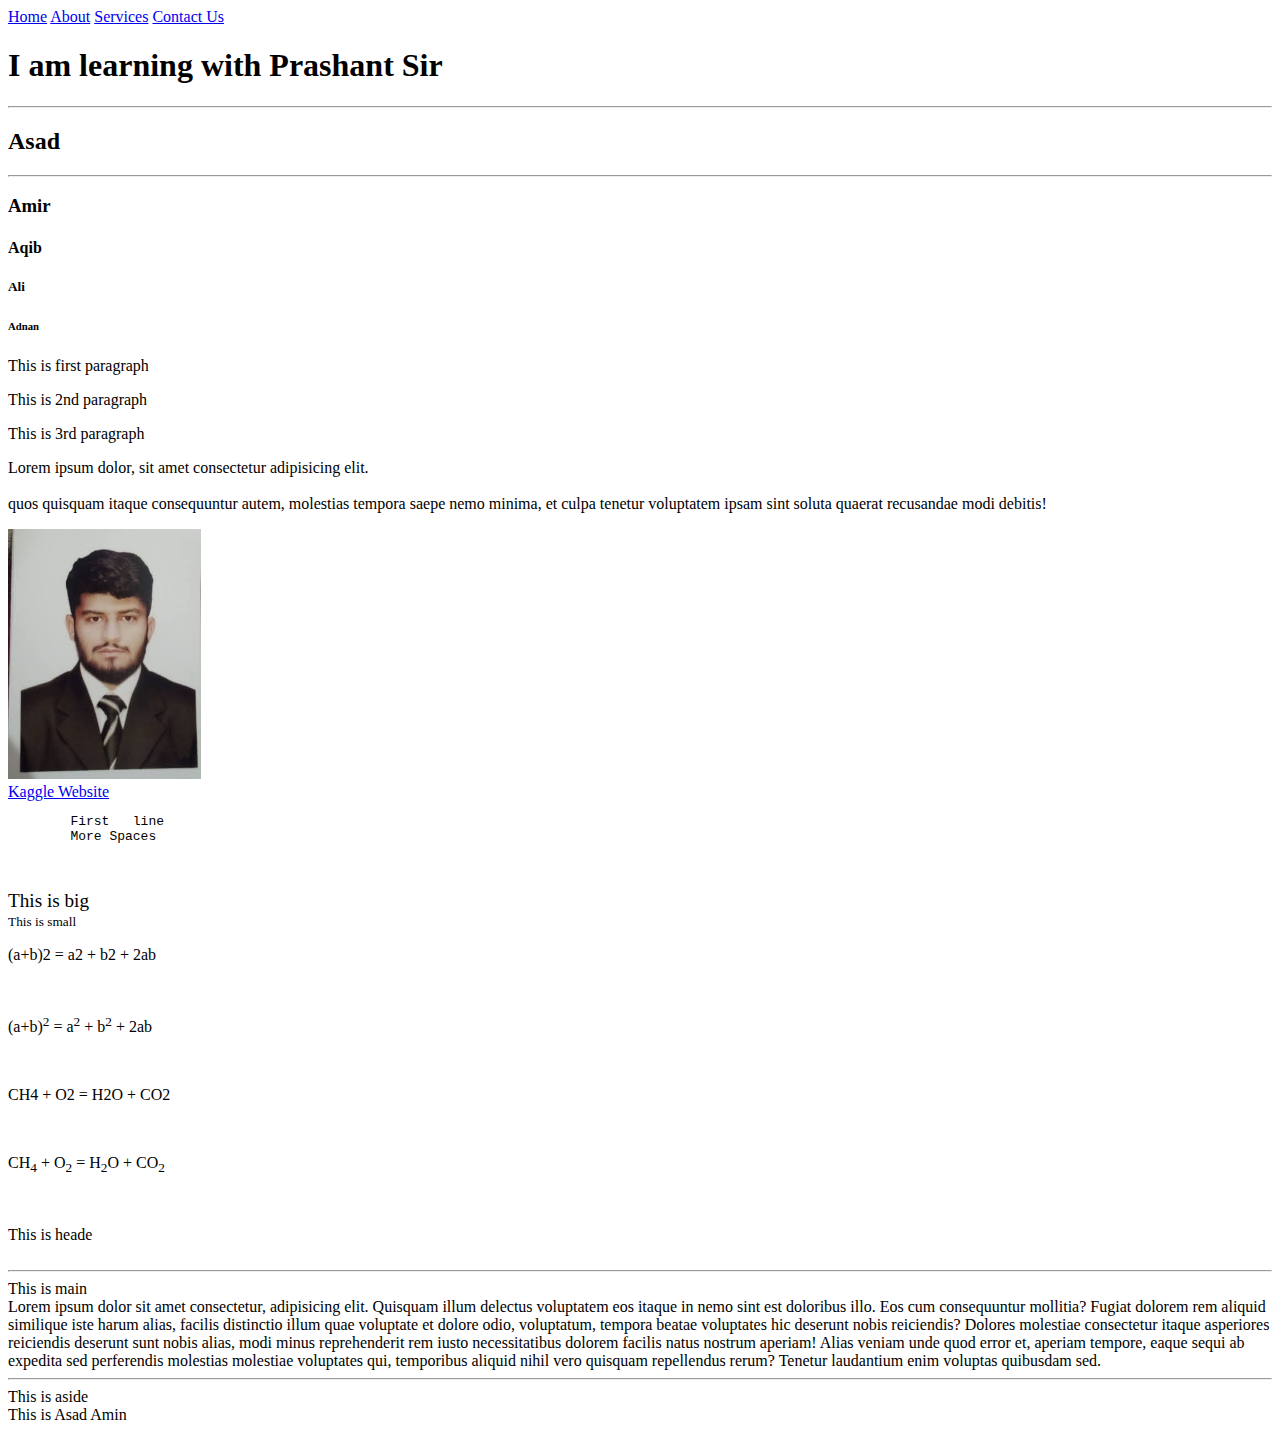
<file: Html Basic/Peject No 2/index.html>
<!DOCTYPE html>
<html lang="en">
<head>
    <meta charset="UTF-8">
    <meta name="viewport" content="width=device-width, initial-scale=1.0">
    <title>Document</title>
</head>
<body>
    <!--Navigation In HTML-->
<header>
    <nav>
        <a href="#home">Home</a>
        <a href="#about">About</a>
        <a href="#services">Services</a>
        <a href="#contactus">Contact Us</a>
    </nav>
</header>
    <!-- Using of h1 tags in HTML-->
    <h1>I am learning with Prashant Sir</h1>
    <hr>
    <h2>Asad</h2>
    <hr>
    <h3>Amir</h3>
    <h4>Aqib</h4>
    <h5>Ali</h5>
    <h6>Adnan</h6>
    <p>This is first paragraph</p>
    <p>This is 2nd paragraph</p>
    <p>This is 3rd paragraph</p>
    <p>Lorem ipsum dolor, sit amet consectetur adipisicing elit. <br><br> quos quisquam itaque consequuntur autem, molestias tempora saepe nemo minima, et culpa tenetur voluptatem ipsam sint soluta quaerat recusandae modi debitis!</p>
    <image src="images/IMG_20240421_155923_603.jpg" alt="Asad Amin" height="250px"> <br>
    <a href="https://www.kaggle.com/datasets/morriswongch/kaggle-datasets"> Kaggle Website</a> <br>
    <pre>
        First   line
        More Spaces
    </pre> <br>
    <big> This is big</big><br>
    <small>This is small</small><br>
    <p>(a+b)2 = a2 + b2 + 2ab</p> <br>
    <p>(a+b)<sup>2</sup> = a<sup>2</sup> + b<sup>2</sup> + 2ab</p>
    <br>
    <p>CH4 + O2 = H2O + CO2</p><br>
    <p>CH<sub>4</sub> + O<sub>2</sub> = H<sub>2</sub>O + CO<sub>2</sub><p> <br>
    <header>This is heade</header> <br> <hr>
    <main>This is main</main>
    <section>
        <article>
            Lorem ipsum dolor sit amet consectetur, adipisicing elit. Quisquam illum delectus voluptatem eos itaque in nemo sint est doloribus illo. Eos cum consequuntur mollitia? Fugiat dolorem rem aliquid similique iste harum alias, facilis distinctio illum quae voluptate et dolore odio, voluptatum, tempora beatae voluptates hic deserunt nobis reiciendis? Dolores molestiae consectetur itaque asperiores reiciendis deserunt sunt nobis alias, modi minus reprehenderit rem iusto necessitatibus dolorem facilis natus nostrum aperiam! Alias veniam unde quod error et, aperiam tempore, eaque sequi ab expedita sed perferendis molestias molestiae voluptates qui, temporibus aliquid nihil vero quisquam repellendus rerum? Tenetur laudantium enim voluptas quibusdam sed.
        </article>
        <hr>
        <aside>
            This is aside
        </aside>
        <footer>
            This is Asad Amin
        </footer>
    </section>
</body>
</html>
</file>
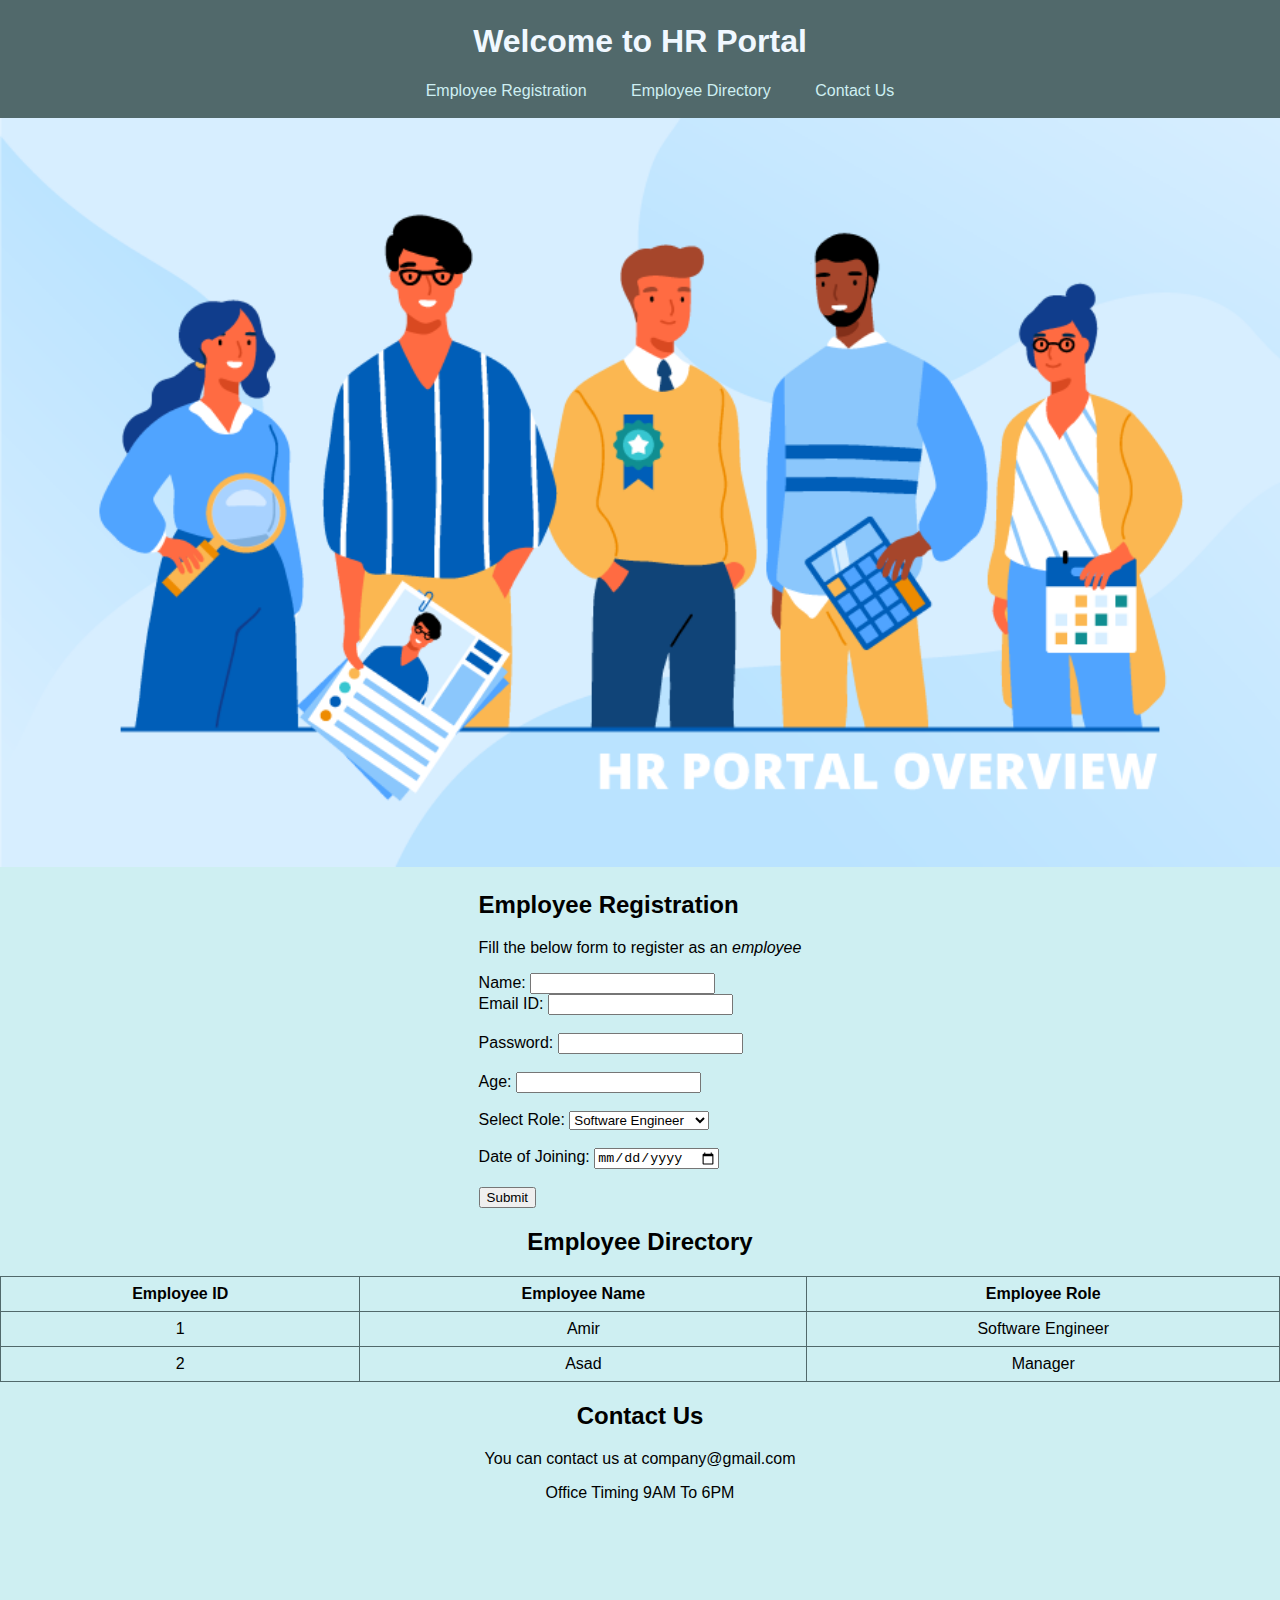
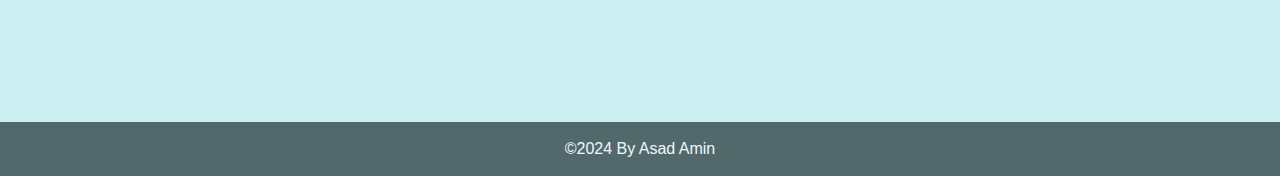
<file: Html Basic/Project_No_1/index.html>
<!DOCTYPE html>
<html lang="en">
<head>
    <meta charset="UTF-8">
    <meta name="viewport" content="width=device-width, initial-scale=1.0">
    <title>Employee Portal</title>
    <style>
        body {
            margin: 0px;
            padding: 0px;
            font-family: Arial, sans-serif;
            background-color: #ceeff2;
            }
        header, footer{
            background-color: #51696b;
            color: aliceblue;
            text-align: center;
            padding: 2px;
        }
        .navitem{
            display: inline;
            padding: 20px;
        }
        .navitem a {
            text-decoration: none;
            color: #ceeff2;
        }
        .registerform{
            width: max-content;
            margin-left: auto;
            margin-right: auto;
        }
        .employeetable{
            text-align: center;
        }
        table{
            margin-left: auto;
            margin-right: auto;
            width: 100%;
            border-collapse: collapse;
        }
        th, td{
            border: 1px solid #51696b;
            padding: 8px;
        }
        .contactus{
            text-align: center;
        }
        
    </style>
</head>
<body>
    <header>
    <h1>Welcome to HR Portal</h1>
    <nav>
        <ul>
            <li class="navitem"><a href="#employee-registration">Employee Registration</a></li>
            <li class="navitem"><a href="#employee-directory">Employee Directory</a></li>
            <li class="navitem"><a href="#contact-us">Contact Us</a></li>
        </ul>
    </nav>
    </header>
    <image src="images/hr-portal.jpg" style="width: 100%; height: 10;"></image>
    <section id="employee-registration" class="registerform">
        <h2>Employee Registration</h2>
        <p>Fill the below form to register as an <em>employee</em></p>
    <form>

        <label for="name">Name: </label>
        <input type="text" id="name"> <br>
        <label for="email">Email ID: </label>
        <input type="email" id="email"><br><br>
        <label for="Password">Password: </label>
        <input type="password" id="Password"><br><br>
        <label for="age">Age: </label>
        <input type="number" id="age"><br><br>
        <label for="role">Select Role: </label>
        <select>
            <option>Software Engineer</option>
            <option>Project Engineer</option>
            <option>Manager</option>
            <option>Supervisor</option>
            <option>HR Senior Manager</option>
        </select>
        <br>
        <br>
        <label for="joiningdate">Date of Joining: </label>
        <input type="date" id="joiningdate"><br><br>
        <input type="submit"
    </form>
    </section>
    <section id="employee-directory" class="employeetable">
        <h2>Employee Directory</h2>
        <table>
            <tr>
                <th>Employee ID</th>
                <th>Employee Name</th>
                <th>Employee Role</th>
            </tr>
            <tr>
                <td>1</td>
                <td>Amir</td>
                <td>Software Engineer</td>
            </tr>
            <tr>
                <td>2</td>
                <td>Asad</td>
                <td>Manager</td>
            </tr>
        </table>
    </section>
    <section id="contact-us" class="contactus">
        <h2>Contact Us</h2>
        <p>You can contact us at company@gmail.com</p>
        <p>Office Timing 9AM To 6PM</p>
        <iframe src="https://www.google.com/maps/embed?pb=!1m18!1m12!1m3!1d3619.9025921661746!2d67.08224227442997!3d24.867176244990603!2m3!1f0!2f0!3f0!3m2!1i1024!2i768!4f13.1!3m3!1m2!1s0x3eb33f004a10c741%3A0x5c62a36b72783177!2sAD%20Boys%20Hostel!5e0!3m2!1sen!2s!4v1728843674136!5m2!1sen!2s" width="600" height="200" style="border:0;" allowfullscreen="" loading="lazy" referrerpolicy="no-referrer-when-downgrade"></iframe>

    </section>
    <footer>
        <p>&copy;2024 By Asad Amin</p>
    </footer>
</body>
</html>
</file>
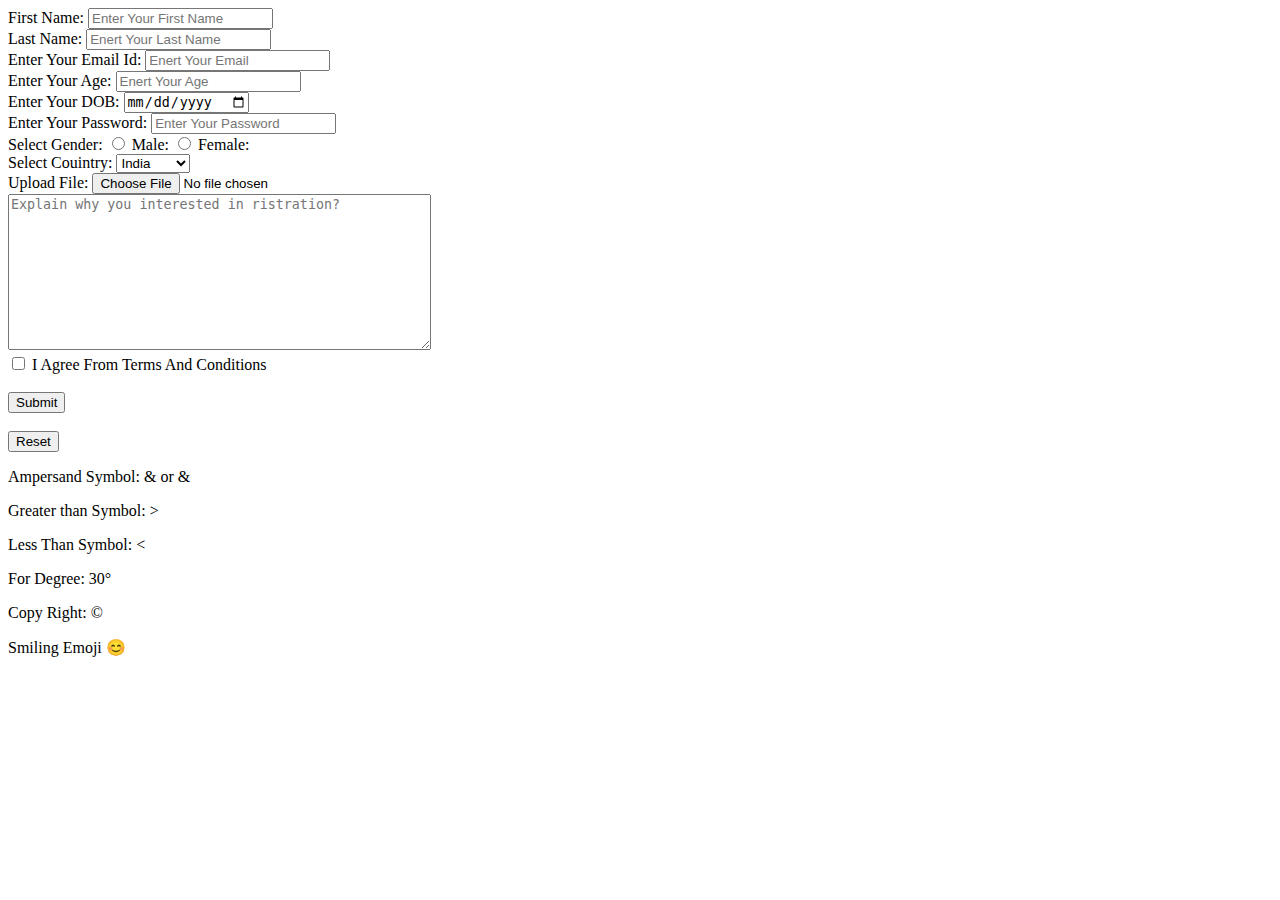
<file: Html Basic/Form.html>
<!DOCTYPE html>
<html lang="en">
<head>
    <title>Form in html</title>
</head>
<body>
    <form>
        <label for="First Name">First Name: </label>
        <input type="text" placeholder="Enter Your First Name" id="First Name" required>
        <br>
        <label for="Last Name">Last Name: </label>
        <input type="text" placeholder="Enert Your Last Name" id="Last Name" required>
        <br>
        <label for="emai">Enter Your Email Id: </label>
        <input type="email" placeholder="Enert Your Email" id="email" required>
        <br>
        <label for="age">Enter Your Age: </label>
        <input type="number" placeholder="Enert Your Age" id="age" required>
        <br>
        <label for="DOB">Enter Your DOB: </label>
        <input type="date" id="DOB" required>
        <br>
        <label>Enter Your Password: </label>
        <input type="Password" placeholder="Enter Your Password" required>  <br>

        <label for=Gender>Select Gender: </label>
        <input type="radio" value="Male" name="Gender">
        <label for="Male">Male: </label>
        <input type="radio" value="Female" name="Gender">
        <label for="Female">Female: </label> <br>

        <label for="Country">Select Couintry: </label>
        <select id="Country">
            <option value="India"> India </option>
            <option value="Pakistan"> Pakistan </option>
            <option value="Nepal"> Nepal </option>
            <option value="China"> China </option> 
        </select>
        <br>
        <label for="file">Upload File: </label>
        <input type="file" value="file" id="file">
        <br>
        <textarea placeholder="Explain why you interested in ristration?" rows="10" cols="50"></textarea>
        <br>
        <input type="checkbox" id="terms" value="Agree">
        <label for="terms"> I Agree From Terms And Conditions</label>
        <br>
        <br>
        <input type="submit">
        <br>
        <br>
        <input type="reset">
    </form>
    <p> Ampersand Symbol: &amp; or &#38;</p>
    <p> Greater than Symbol: &gt;</p>
    <p> Less Than Symbol: &lt;</p>
    <p> For Degree: 30&deg;</p>
    <p>Copy Right: &copy; </p>
    <p>Smiling Emoji &#x1F60A;</p>
</body>
</html>
</file>
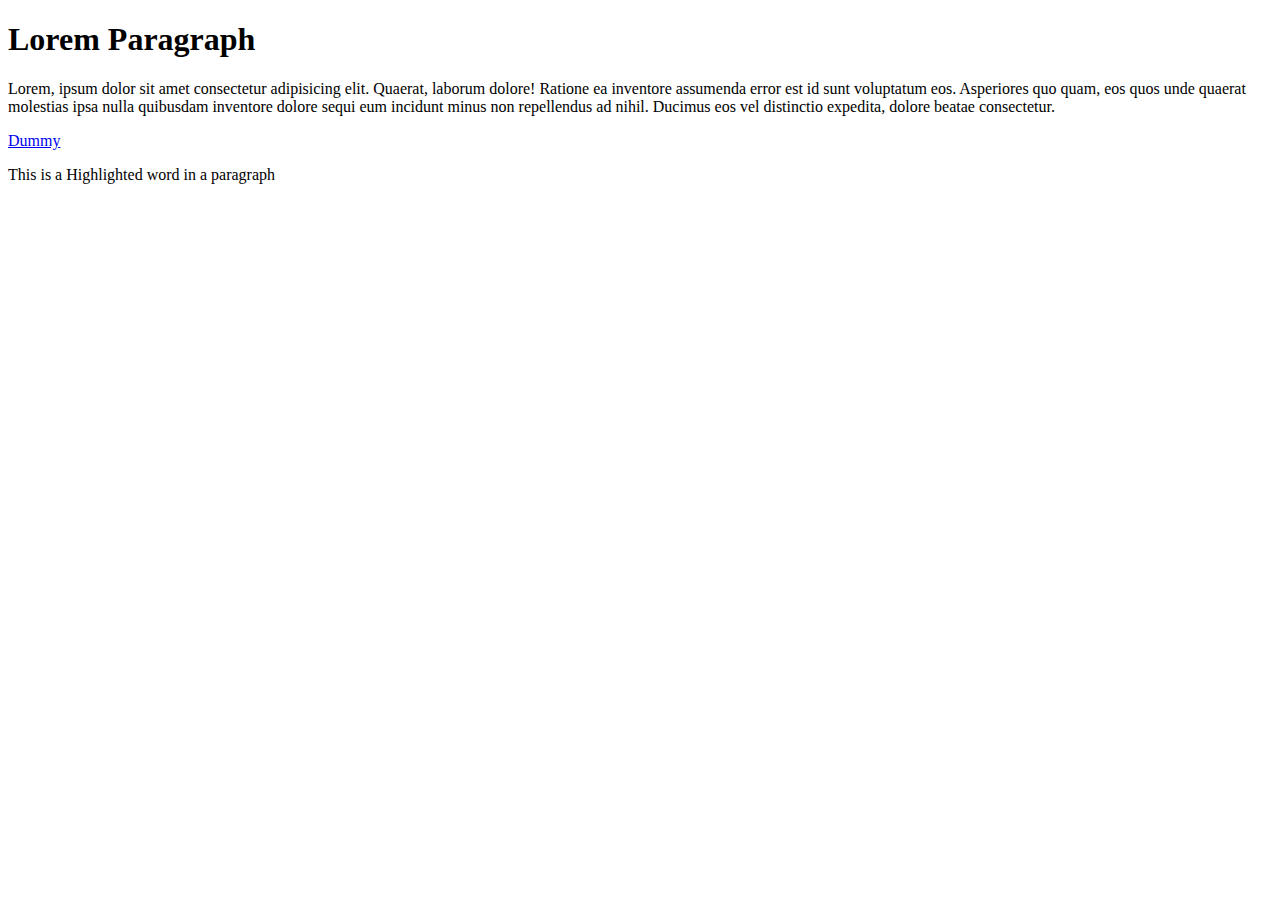
<file: Html Basic/Peject No 2/div.html>
<!DOCTYPE html>
<html lang="en">
<head>
    <meta charset="UTF-8">
    <meta name="viewport" content="width=device-width, initial-scale=1.0">
    <title>Document</title>
</head>
<body>
    <h1>Lorem Paragraph</h1>
    <div>
        <p>Lorem, ipsum dolor sit amet consectetur adipisicing elit. Quaerat, laborum dolore! Ratione ea inventore assumenda error est id sunt voluptatum eos. Asperiores quo quam, eos quos unde quaerat molestias ipsa nulla quibusdam inventore dolore sequi eum incidunt minus non repellendus ad nihil. Ducimus eos vel distinctio expedita, dolore beatae consectetur.</p>
    </div>
    <div>
        <a href="#Dummy">Dummy</a>
    </div>
    <p>This is a <span class="highlight">Highlighted</span> word in a paragraph</p>
</body>
</html>
</file>
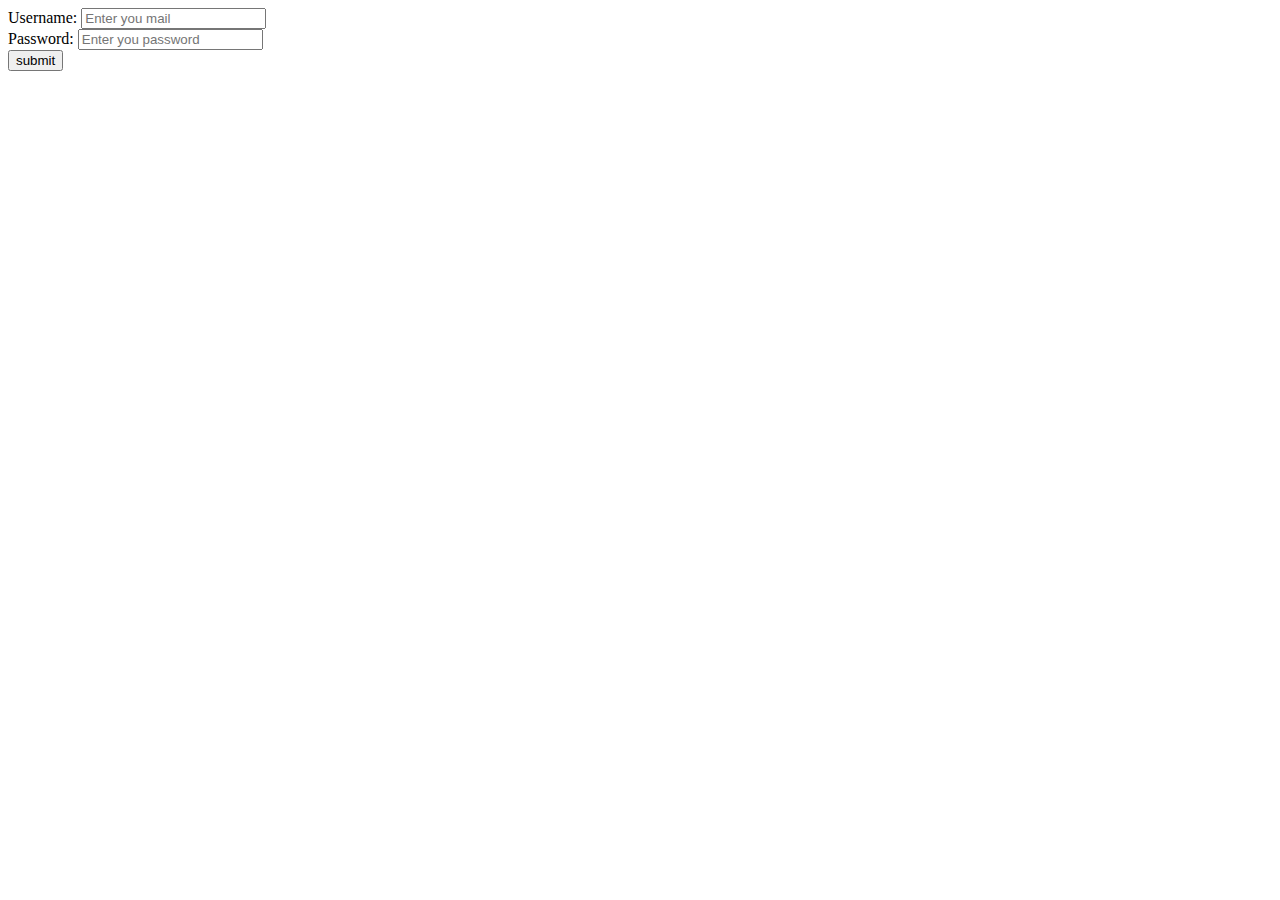
<file: Html Basic/Peject No 2/Form.html>
<!DOCTYPE html>
<html lang="en">
<head>
    <meta charset="UTF-8">
    <meta name="viewport" content="width=device-width, initial-scale=1.0">
    <title>Form</title>
</head>
<body>
    <form>
        Username: <input type="email" placeholder="Enter you mail"><br>
        Password: <input type="password" placeholder="Enter you password"><br>
        <input type="submit" value="submit">
    </form>
</body>
</html>
</file>
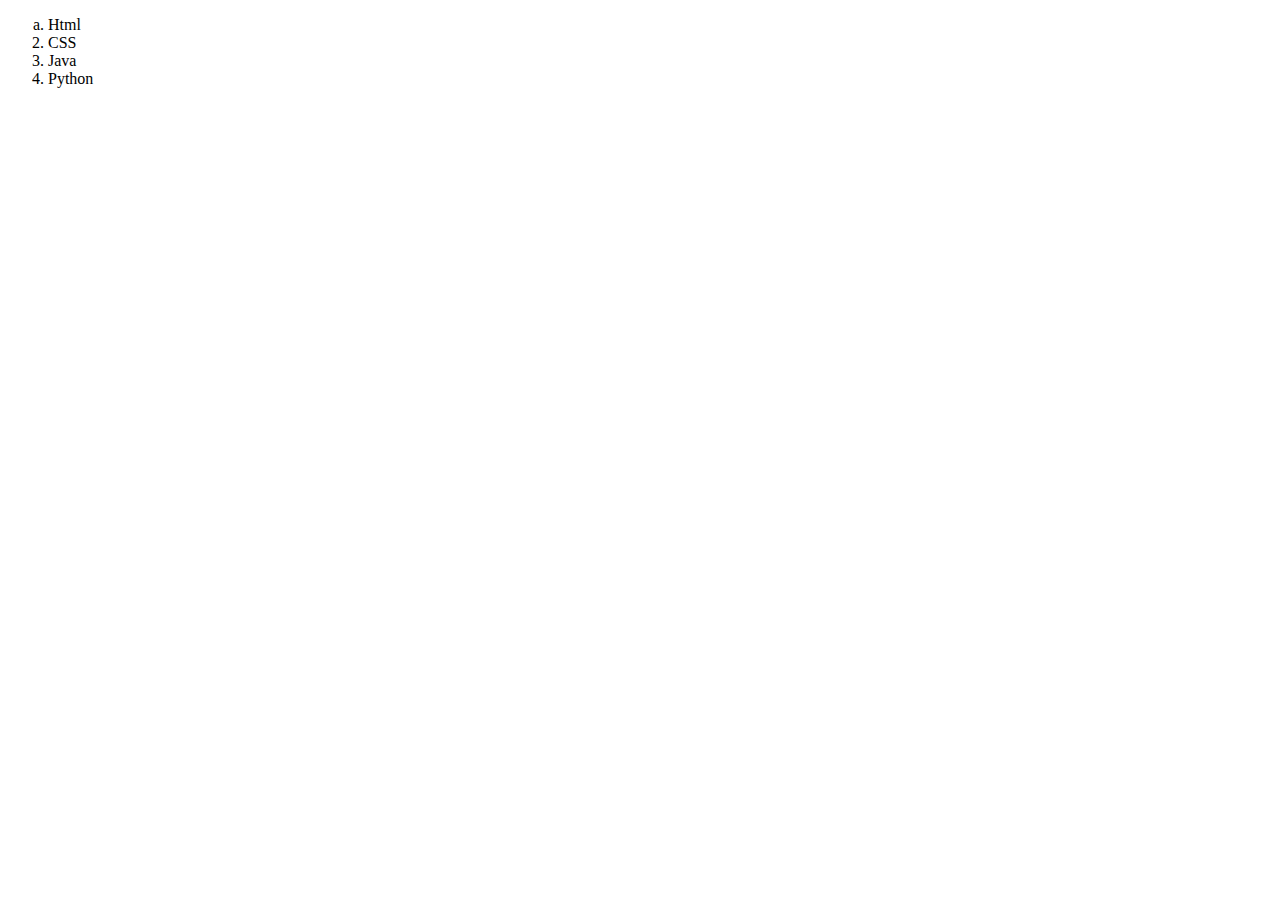
<file: Html Basic/Peject No 2/Order list.html>
<!DOCTYPE html>
<html lang="en">
<head>
    <meta charset="UTF-8">
    <meta name="viewport" content="width=device-width, initial-scale=1.0">
    <title>Lists</title>
</head>
<body>
    <ol>
        <li type="a">Html</li>
        <li type="b">CSS</li>
        <li type="c">Java</li>
        <li type="d">Python</li>
    </ol>
</body>
</html>
</file>
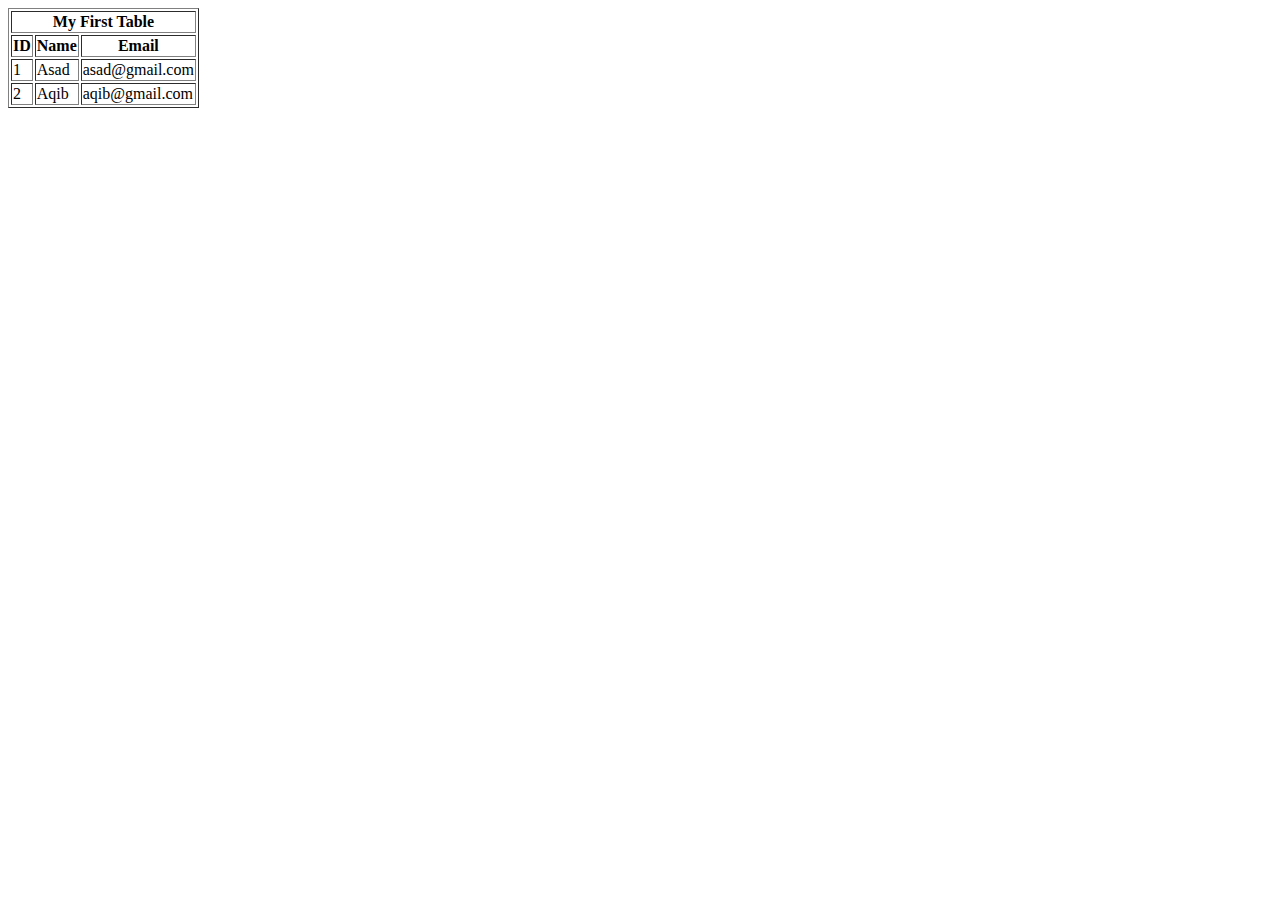
<file: Html Basic/Peject No 2/Tables.html>
<!DOCTYPE html>
<html lang="en">
<head>
    <meta charset="UTF-8">
    <meta name="viewport" content="width=device-width, initial-scale=1.0">
    <title>Tables In HTML</title>
</head>
<body>
    <table border="1">
    <tr>
        <th colspan="3">My First Table</th>
    </tr>
    <tr>
        <th>ID</th>
        <th>Name</th>
        <th>Email</th>
    </tr>
    <tr>
        <td>1</td>
        <td>Asad</td>
        <td>asad@gmail.com</td>
    </tr>
    <tr>
        <td>2</td>
        <td>Aqib</td>
        <td>aqib@gmail.com</td>
    </tr>
    </table>
    
</body>
</html>
</file>
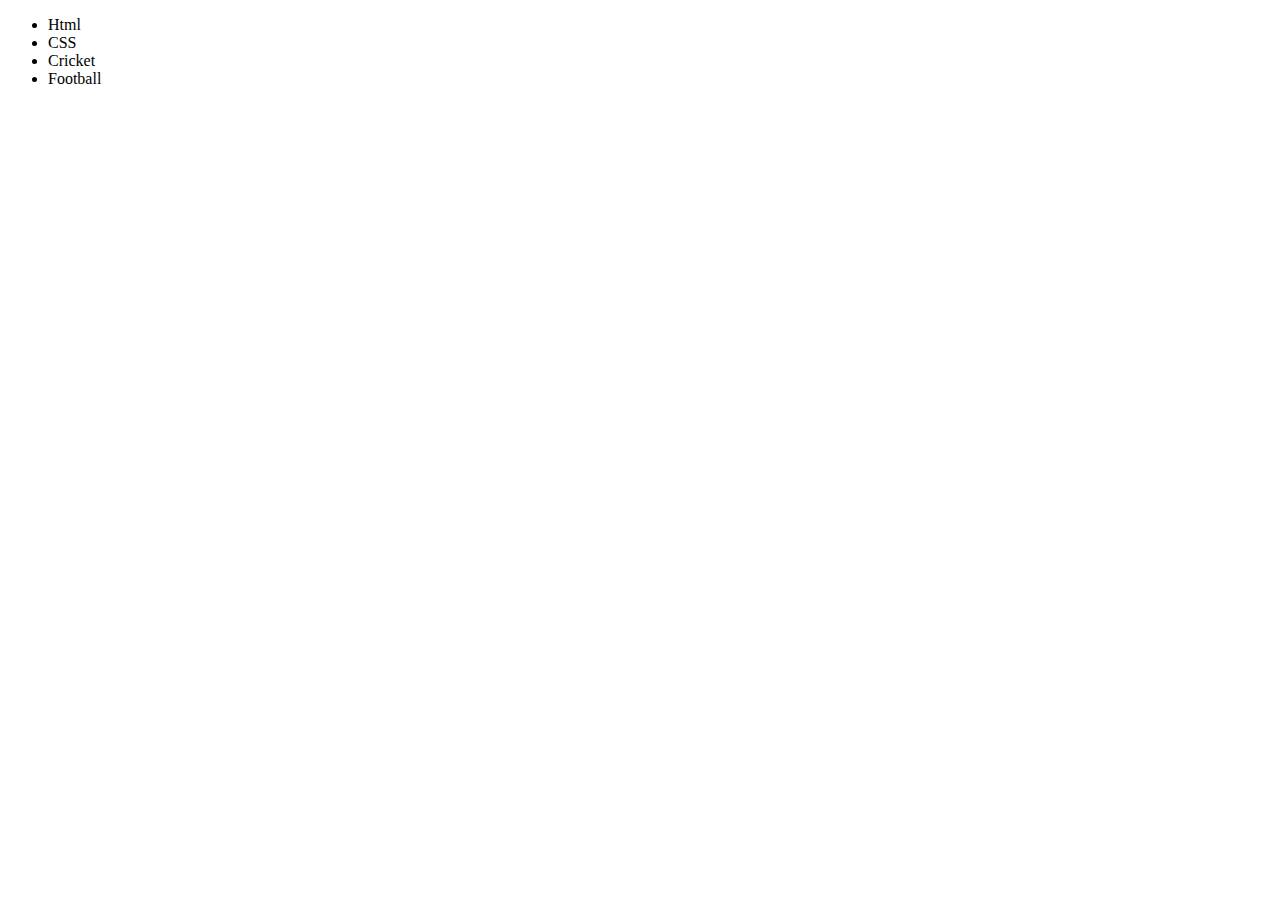
<file: Html Basic/Peject No 2/Unorder list.html>
<!DOCTYPE html>
<html lang="en">
<head>
    <meta charset="UTF-8">
    <meta name="viewport" content="width=device-width, initial-scale=1.0">
    <title>Unorder list</title>
</head>
<body>
    <ul>
        <li>Html</li>
        <li>CSS</li>
        <li>Cricket</li>
        <li>Football</li>
    </ul>
</body>
</html>
</file>
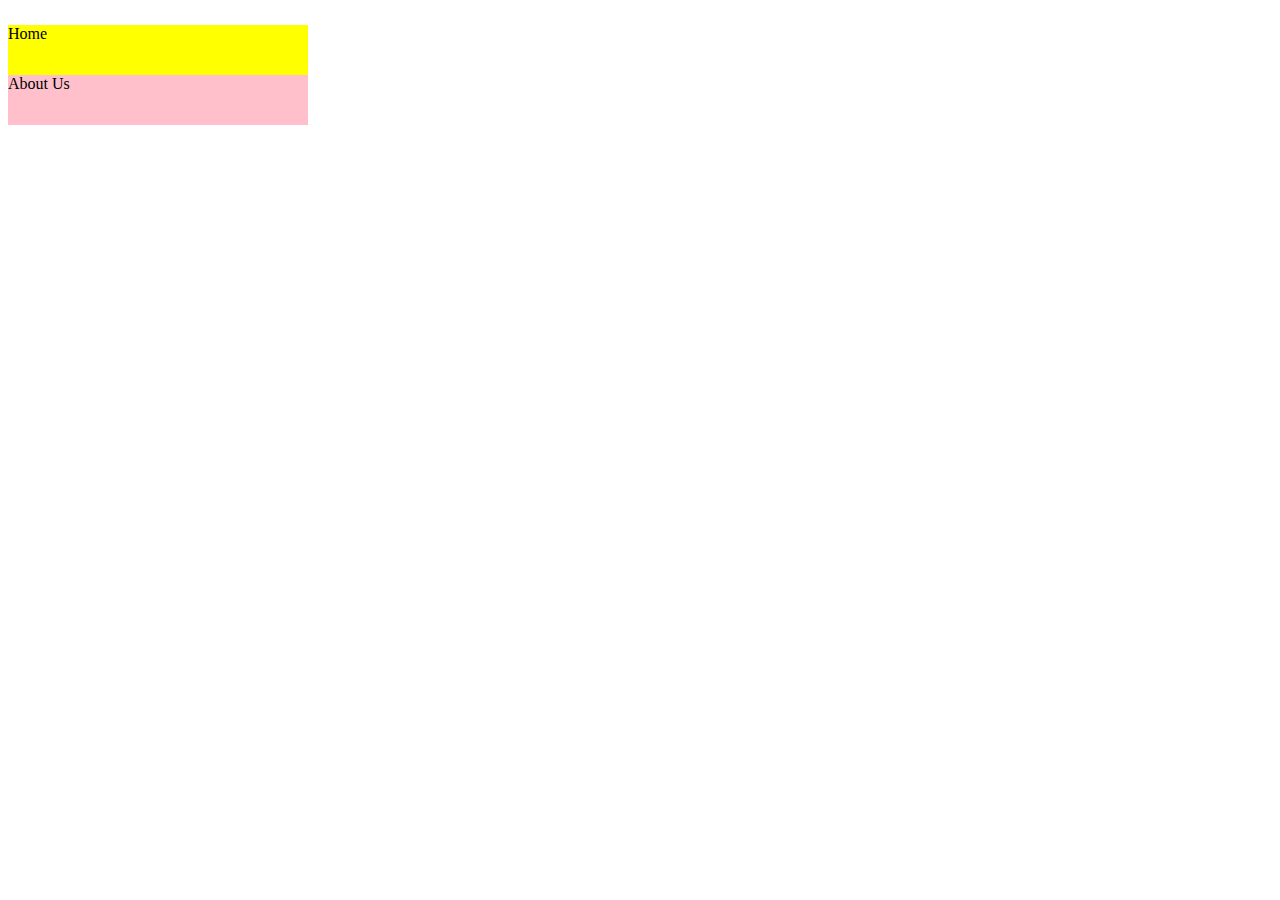
<file: Html Basic/Peject No 2/CSS/First_Project.html>
<!DOCTYPE html>
<html lang="en">
<head>
    <meta charset="UTF-8">
    <meta name="viewport" content="width=<device-width>, initial-scale=1.0">
    <title>Document</title>
    <style type="text/css">
        .main{
            width: 300px;
            height: 50px;
            background-color: brown;
        }
        .row1{
            width: 300px;
            height: 50px;
            background-color: aquamarine;
            margin-top: 25px;
        }
        .row1c1{
            width: 300px;
            height: 50px;
            background-color: yellow;
            float: left;
        }
        .row2c2{
            width: 300px;
            height: 50px;
            background-color: pink;
            float: right;
        }
    </style>
</head>
<body>
    <div class="main">
        <div class="row1">
            <div class="row1c1">Home</div>
            <div class="row2c2">About Us</div>
        </div>
    </div>
</body>
</html>
</file>
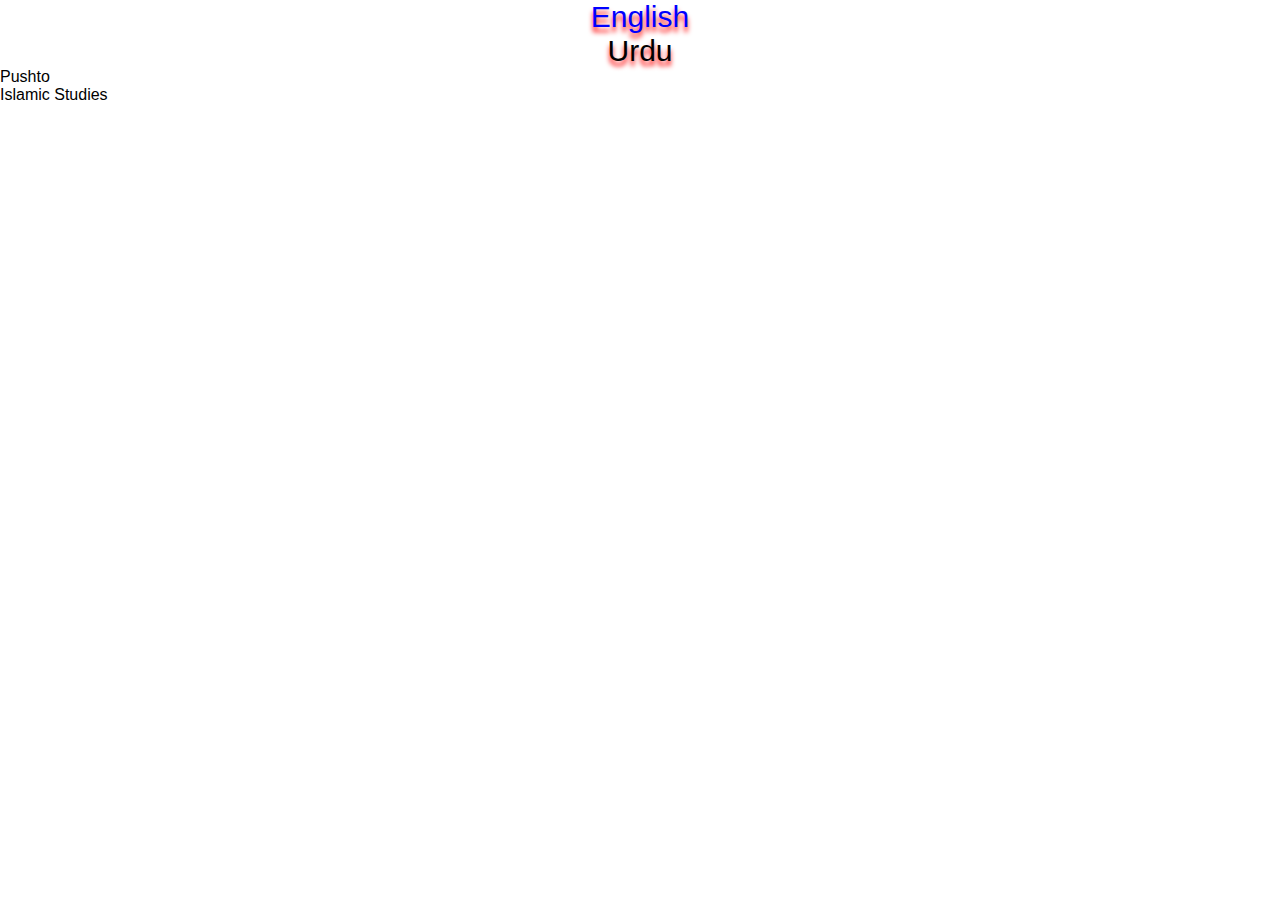
<file: Html Basic/Peject No 2/CSS/Project.html>
<!DOCTYPE html>
<html lang="en">
<head>
    <meta charset="UTF-8">
    <meta name="viewport" content="width=device-width, initial-scale=1.0">
    <title>Document</title>
    <link rel="stylesheet" href="Style2.css">
</head>
<body class="New_Class">
    <div class="New">
        <p>English</p>
        <p>Urdu</p>
        <p>Pushto</p>
    </div>
        <p>Islamic Studies</p>
</body>
</html>
</file>
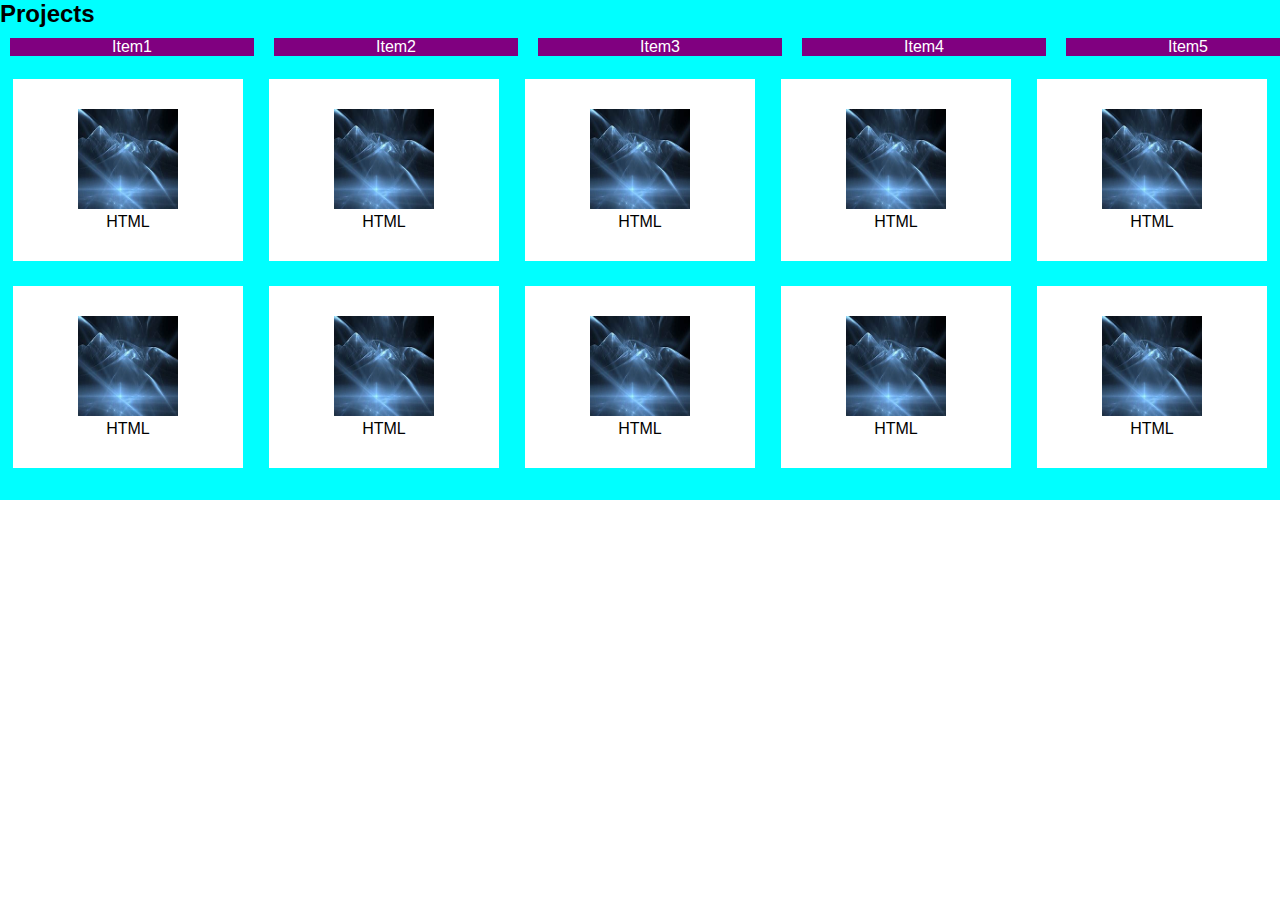
<file: Html Basic/Peject No 2/CSS/Project_Section.html>
<!DOCTYPE html>
<html lang="en">
<head>
    <meta charset="UTF-8">
    <meta name="viewport" content="width=device-width, initial-scale=1.0">
    <title>Project Section</title>
    <link rel="stylesheet" href="Style2.css">
</head>
<body>
    <div class="project-section">
        <div class="project-section-mid">
            <h2>Projects</h2>
        </div>
        <div class="flexexample">
            <div class="flexitems">Item1</div>
            <div class="flexitems">Item2</div>
            <div class="flexitems">Item3</div>
            <div class="flexitems">Item4</div>
            <div class="flexitems">Item5</div>
        </div>
        <div class="project-items-outer">
            <div class="project-items">
                <img src="images/1.jpg" width="100px" height="100px">
                <p>HTML</p>
            </div>
            <div class="project-items">
                <img src="images/1.jpg" width="100px" height="100px">
                <p>HTML</p>
            </div>
            <div class="project-items">
                <img src="images/1.jpg" width="100px" height="100px">
                <p>HTML</p>
            </div>
            <div class="project-items">
                <img src="images/1.jpg" width="100px" height="100px">
                <p>HTML</p>
            </div>
            <div class="project-items">
                <img src="images/1.jpg" width="100px" height="100px">
                <p>HTML</p>
            </div>
            <div class="project-items">
                <img src="images/1.jpg" width="100px" height="100px">
                <p>HTML</p>
            </div>
            <div class="project-items">
                <img src="images/1.jpg" width="100px" height="100px">
                <p>HTML</p>
            </div>
            <div class="project-items">
                <img src="images/1.jpg" width="100px" height="100px">
                <p>HTML</p>
            </div>
            <div class="project-items">
                <img src="images/1.jpg" width="100px" height="100px">
                <p>HTML</p>
            </div>
            <div class="project-items">
                <img src="images/1.jpg" width="100px" height="100px">
                <p>HTML</p>
            </div>
        </div>
    </div>
</body>
</html>
</file>
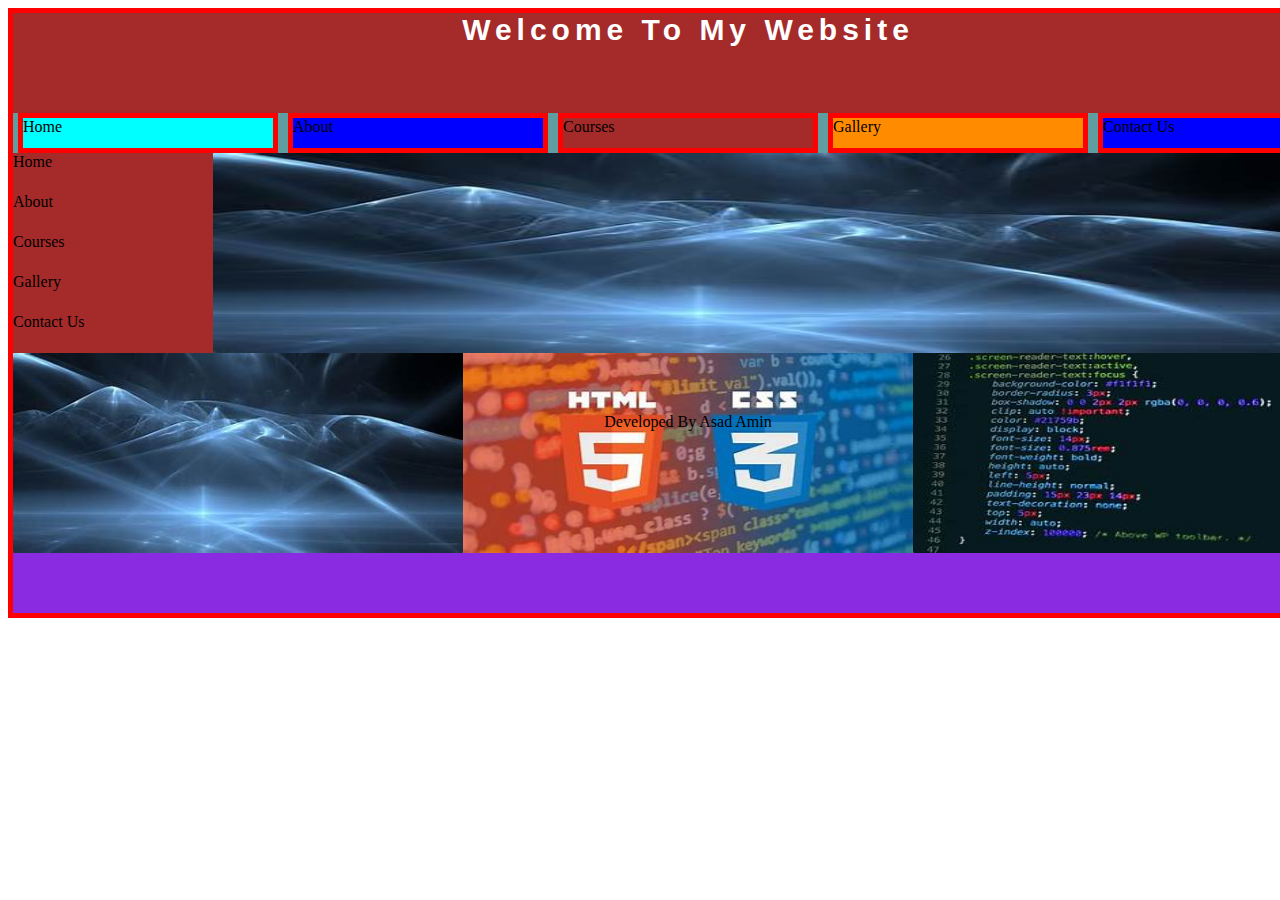
<file: Html Basic/Peject No 2/CSS/Task No 2.html>
<!DOCTYPE html>
<html lang="en">
<head>
    <meta charset="UTF-8">
    <meta name="viewport" content="width=device-width, initial-scale=1.0">
    <link href="Style.css" rel="stylesheet" />
    <title>CSS Text Formatting</title>
   
</head>
<body>
    <div class="main"> 
        <div class="row1c1"> Welcome to my Website</div>
        <div class="row2">
            <div class="row2c1" style="background-color: cyan;">Home</div>
            <div class="row2c1" style="background-color: blue;">About</div>
            <div class="row2c1" style="background-color: brown;">Courses</div>
            <div class="row2c1" style="background-color: darkorange;">Gallery</div>
            <div class="row2c1" style="background-color: blue;">Contact Us</div>
        </div>
        <div class="row3">
            <div class="row3left">
                <div class="row3leftr">Home</div>
                <div class="row3leftr">About</div>
                <div class="row3leftr">Courses</div>
                <div class="row3leftr">Gallery</div>
                <div class="row3leftr">Contact Us</div>
            </div>
            <div class="row3right">
                <img src="images/1.jpg" height="200px" width="1150px">
            </div>
        </div>
        <div class="row4">
            <div class="row4c1">
            <img src="images/1.jpg" height="200" width="450">
        </div>
        <div class="row4c2"><img src="images/2.jpg" height="200" width="450"></div>
        <div class="row4c3"><img src="images/3.jpg" height="200" width="450"></div>    
        </div>
        <div class="row5">
        
        <div class="row5c1"> Developed By Asad Amin</div>
        
        </div>
    </div>
</body>
</html>
</file>
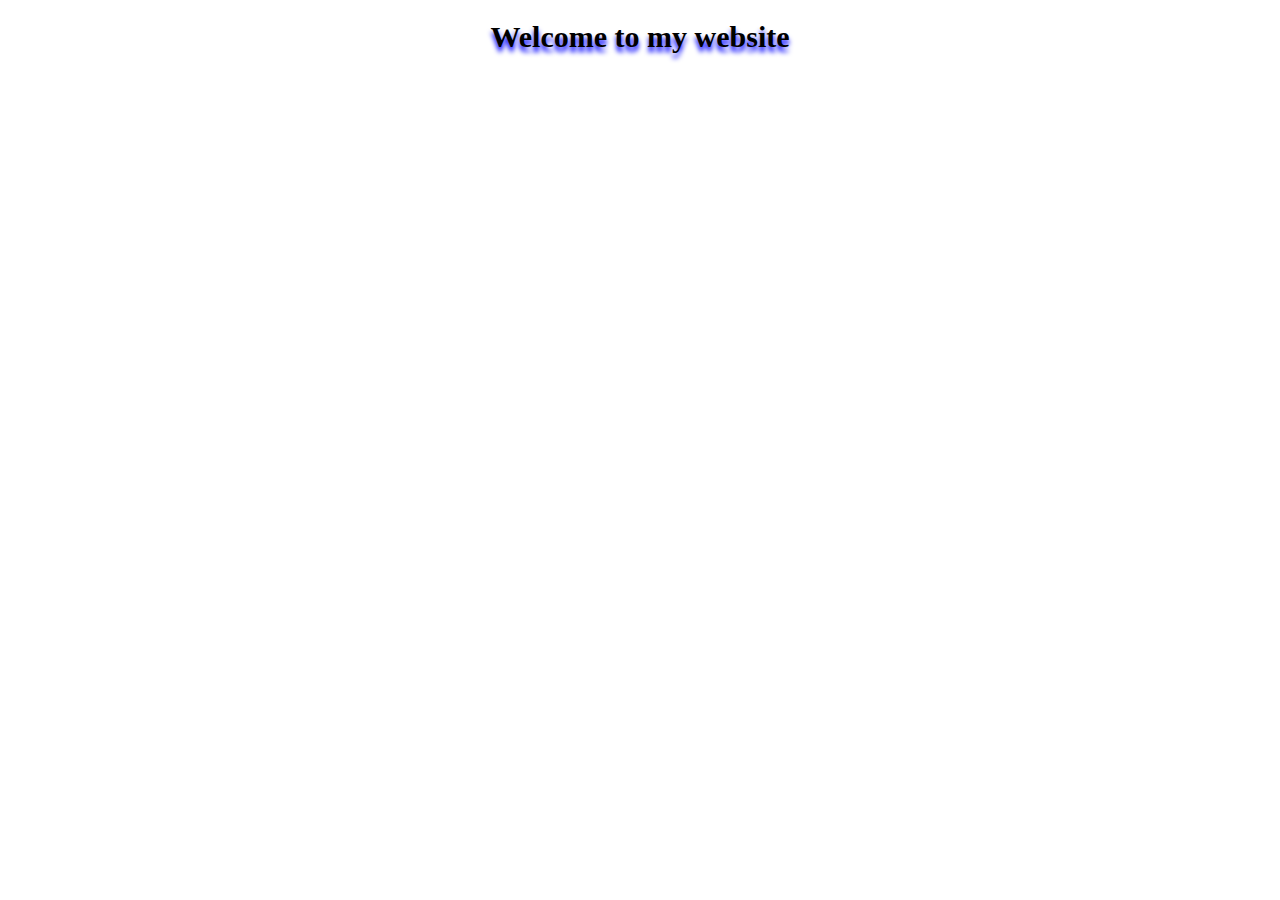
<file: Html Basic/Peject No 2/CSS/Text Shadow.html>
<!DOCTYPE html>
<html lang="en">
<head>
    <meta charset="UTF-8">
    <meta name="viewport" content="width=device-width, initial-scale=1.0">
    <title>Text Shadow</title>
    <link rel="stylesheet" href="Style.css">
</head>
<body>
    <h1>Welcome to my website</h1>
</body>
</html>
</file>
<file: Html Basic/Peject No 2/CSS/Style2.css>
*{
    margin: 0px;
    padding: 0px;
    font-family: sans-serif;
}

.project-section{
    width: 100%;
    height: 500px;
    background-color: aqua;
}
.project-section-mid{
    width: 1320px;
    margin: auto;
}
.flexexample{
    width: 1320px;
    margin: auto;
    display: flex;
    /*flex-wrap: wrap;*/
}
.flexitems{
    background-color: purple;
    color: white;
    width: 500px;
    margin: 10px;
    text-align: center;
}
.project-items-outer{
    width: 100%;
    display: flex;
    flex-wrap: wrap;
}
.project-items{
    width: 18%;
    margin: 1%;
    text-align: center;
    background: white;
    padding: 30px 0px;
}

/*.project-items img{
    width: 50px;
}*/
/*
.New p{
    font-size: 30px;
    font-family: sans-serif;
    text-align: center;
    text-shadow: 0px 5px 5px red;
}

.New_Class p{
    font-size: 30px;
    font-family: sans-serif;
    text-align: center;
    text-shadow: 0px 5px 5px red;
}
*/
.New :nth-child(2){
    font-size: 30px;
    font-family: sans-serif;
    text-align: center;
    text-shadow: 0px 5px 5px red;
}
.New :nth-child(1){
    font-size: 30px;
    font-family: sans-serif;
    text-align: center;
    text-shadow: 0px 5px 5px red;
}
.New :nth-child(1):hoverP{
    color: red;
    transition: 2s;
}
p:hover{
    color: blue;
    transition: 2s;
}
</file>
<file: Html Basic/Peject No 2/CSS/Style.css>
.main{
    width: 1350px;
    height: 600px;
    background-color: blueviolet;
    border: 5px solid red;
    margin: 0px auto;
}
.row1c1{
    width: 1350px;
    height: 100px;
    font-size: 30px;
    color: white;
    text-align: center;
    font-weight: bold;
    background-color: brown;
    font-family: Arial, Helvetica, sans-serif;
    text-transform: capitalize;
    /*word-spacing: 20px;*/
    letter-spacing: 5px;
}
.row2{
    width: 1350px;
    height: 40px;
    background-color: cadetblue;
}
.row2c1{
    width: 250px;
    height: 30px;
    float: left;
    margin-left: 5px;
    margin-right: 5px;
    border: 5px solid red;
    background-color: cadetblue;
}
.row3{
    width: 1350px;
    height: 200px;
    background-color: darkcyan;
}
.row3left{
    width: 200px;
    height: 200px;
    float: left;
}
.row3leftr{
    width: 1350px;
    height: 40px;
    background-color: brown;
}
.row3right{
    width: 750px;
    height: 200px;
    float: left;
}
.row4{
    width: 1350px;
    height: 60px;
    background-color: blueviolet;
}
.row4c1{
    width: 450px;
    height: 60px;
    background-size: cover;
    float: left;
}
.row4c2{
    width: 450px;
    height: 60px;
    background-size: cover;
    float: left;
}
.row4c3{
    width: 450px;
    height: 60px;
    background-size: cover;
    float: left;
}
.row5{
    width: 1350px;
    height: 10px;
    background-color: yellowgreen;
}
.row5c1{
    width: 1350px;
    height: 10px;
    background-color: yellowgreen;
    text-align: center;
}
h1{
    font-size: 30px;
    text-align: center;
    text-shadow: 0px 5px 5px blue;
}
</file>
